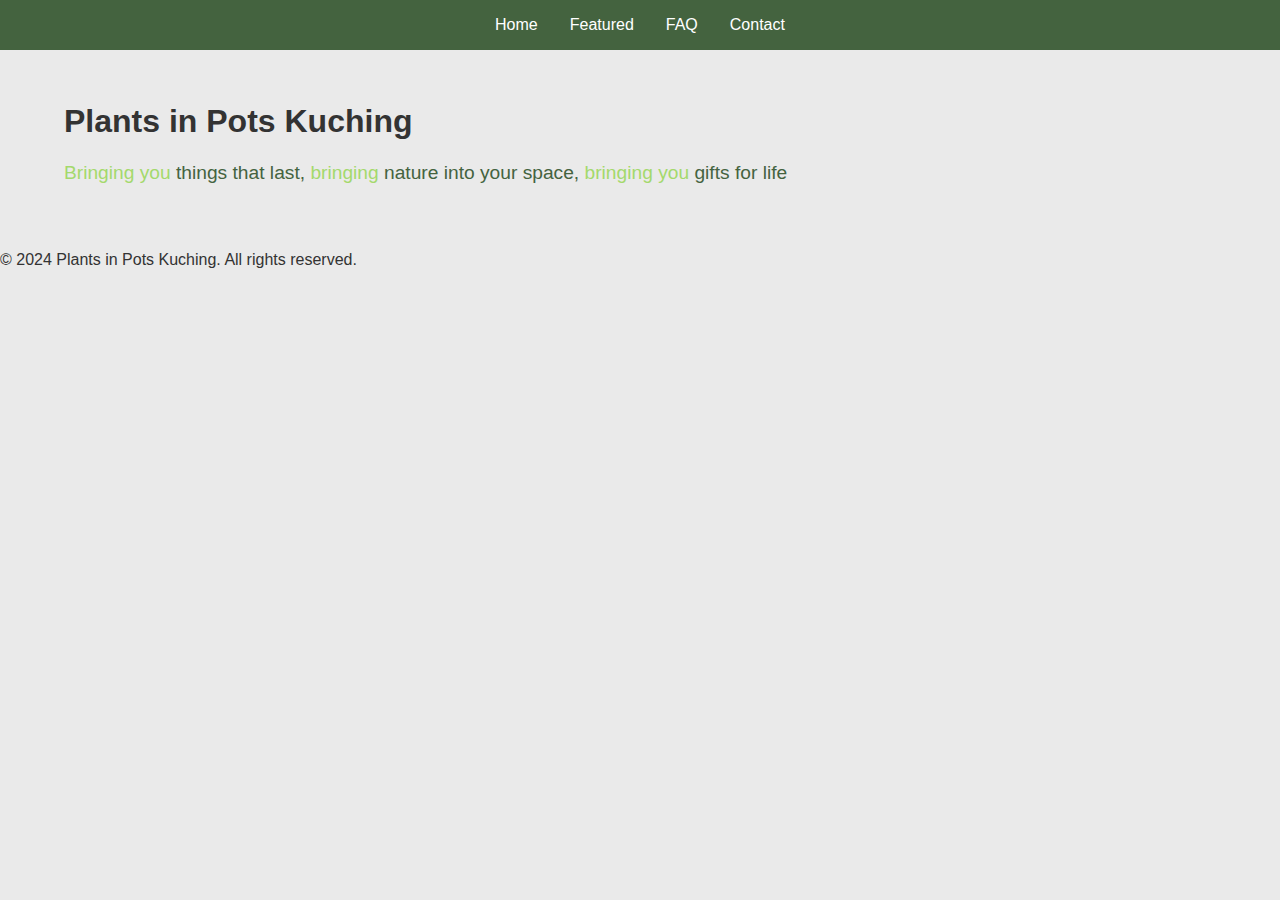
<file: index.html>
<!DOCTYPE html>
<html lang="en">
<head>
    <meta charset="UTF-8">
    <meta name="viewport" content="width=device-width, initial-scale=1.0">
    <title>Plants in Pots Kuching</title>
    <link rel="stylesheet" href="style.css">
    <style>
        /* Additional CSS for slogan formatting */
        .slogan {
            font-size: 1.2em;
            color: #44633F; /* Color for "bringing" and "bringing you" */
        }

        .slogan-emphasis {
            color: #a4d96c; /* Color for emphasis */
        }
    </style>
</head>
<body>
    <header>
        <nav>
            <ul>
                <li><a href="index.html">Home</a></li>
                <li><a href="featured.html">Featured</a></li>
                <li><a href="faq.html">FAQ</a></li>
                <li><a href="contact.html">Contact</a></li>
            </ul>
        </nav>
    </header>
    <main>
       <section class="section-padding">
    <h1>Plants in Pots Kuching</h1>
    <p class="slogan"><span class="slogan-emphasis">Bringing you</span> things that last, <span class="slogan-emphasis">bringing</span> nature into your space, <span class="slogan-emphasis">bringing you</span> gifts for life</p>
</section>
    </main>
    <footer>
        <p>&copy; 2024 Plants in Pots Kuching. All rights reserved.</p>
    </footer>
</body>
</html>
</file>
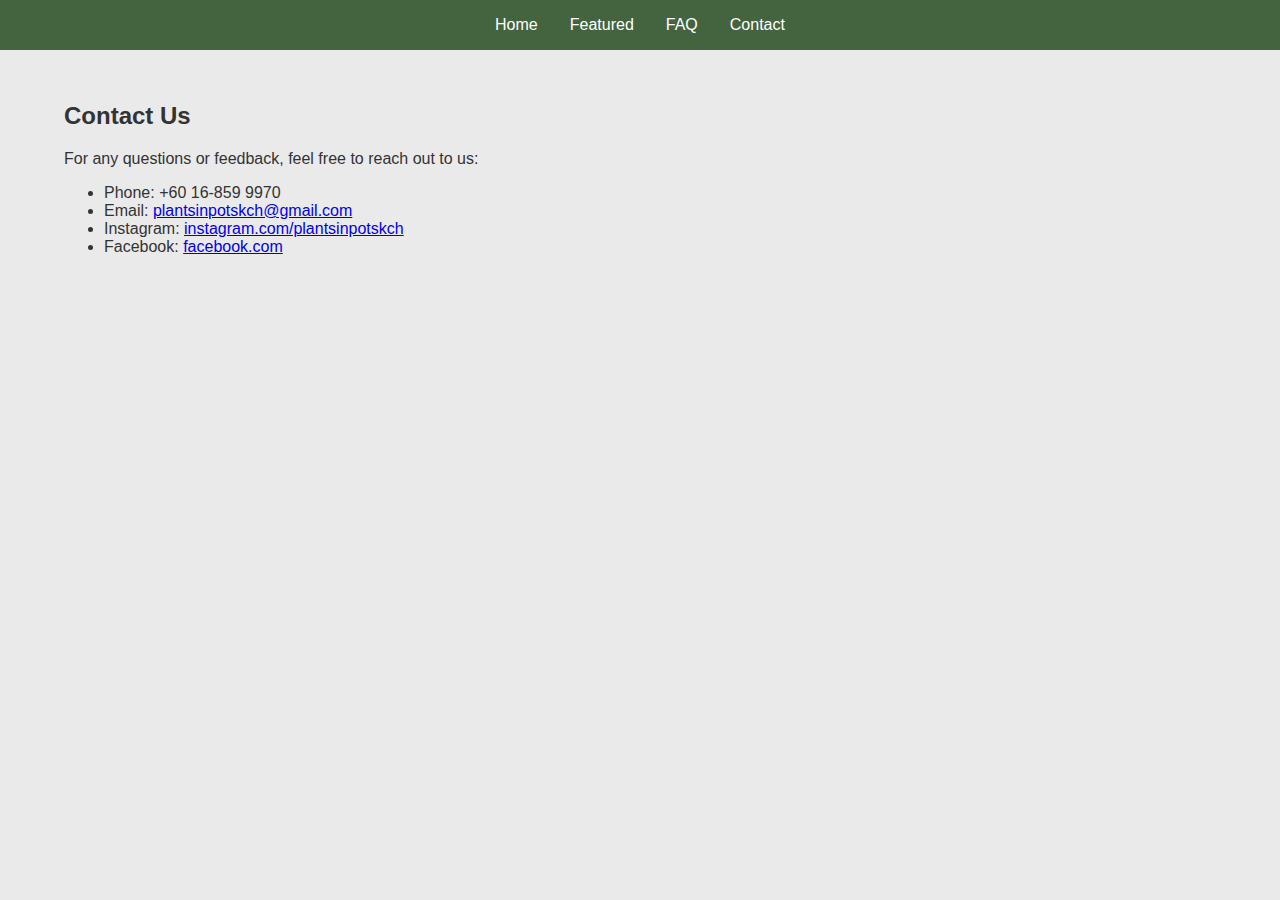
<file: contact.html>
<!DOCTYPE html>
<html lang="en">
<head>
    <meta charset="UTF-8">
    <meta name="viewport" content="width=device-width, initial-scale=1.0">
    <title>Contact Us - Plants in Pots Kuching</title>
    <link rel="stylesheet" href="style.css">
</head>
<body>
    <header>
        <nav>
            <ul>
                <li><a href="index.html">Home</a></li>
                <li><a href="featured.html">Featured</a></li>
                <li><a href="faq.html">FAQ</a></li>
                <li><a href="contact.html">Contact</a></li>
            </ul>
        </nav>
    </header>
    <main>
        <section id="contact" class="section-padding">
            <h2>Contact Us</h2>
            <p>For any questions or feedback, feel free to reach out to us:</p>
            <ul>
                <li>Phone: +60 16-859 9970</li>
                <li>Email: <a href="mailto:plantsinpotskch@gmail.com">plantsinpotskch@gmail.com</a></li>
                <li>Instagram: <a href="https://www.instagram.com/plantsinpotskch" target="_blank">instagram.com/plantsinpotskch</a></li>
                <li>Facebook: <a href="https://www.facebook.com/plantsinpotskch/" target="_blank">facebook.com
</file>
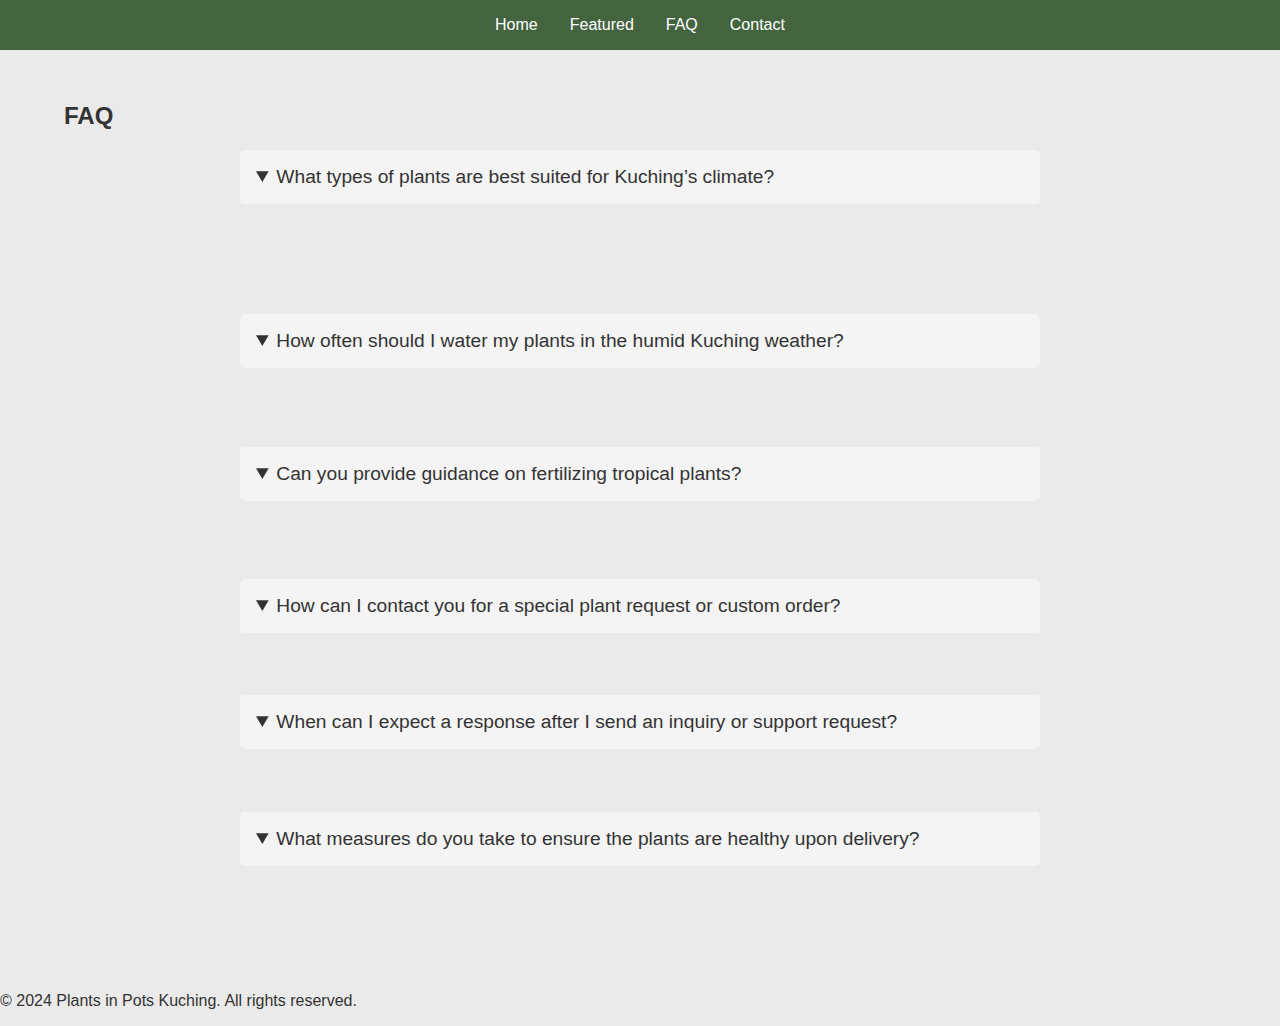
<file: faq.html>
<!DOCTYPE html>
<html lang="en">
<head>
    <meta charset="UTF-8">
    <meta name="viewport" content="width=device-width, initial-scale=1.0">
    <title>FAQ - Plants in Pots Kuching</title>
    <link rel="stylesheet" href="style.css">
</head>
<body>
    <header>
        <nav>
            <ul>
                <li><a href="index.html">Home</a></li>
                <li><a href="featured.html">Featured</a></li>
                <li><a href="faq.html">FAQ</a></li>
                <li><a href="contact.html">Contact</a></li>
            </ul>
        </nav>
    </header>
    <main>
        <section id="faq" class="section-padding">
            <h2>FAQ</h2>
            <div class="accordion">
                <details open>
                    <summary>What types of plants are best suited for Kuching’s climate?</summary>
                    <p class="answer">In Kuching's tropical rainforest climate, plants that thrive are those that can handle both the year-round warm temperatures and the high humidity. Many of the plants you'll find in local nurseries and our shop are well-adapted to these conditions. This includes a variety of indoor plants such as Peace Lilies and Snake Plants, outdoor shrubs like Ixora and Hibiscus, as well as fruit-bearing trees, which are quite popular among local gardeners. These plants are known for their resilience and ability to thrive with the consistent rainfall and warm weather we experience here.</p>
                </details>
                <div class="question-indicator"></div>
                <details open>
                    <summary>How often should I water my plants in the humid Kuching weather?</summary>
                    <p class="answer">In Kuching's humid climate, plants generally require less frequent watering as the air moisture is often enough to keep them hydrated. Always check the topsoil—about 2 inches deep. If it feels dry, it’s time to water. Overwatering can be just as harmful as under-watering, so it's important to understand the needs of each plant species.</p>
                </details>
                <div class="question-indicator"></div>
                <details open>
                    <summary>Can you provide guidance on fertilizing tropical plants?</summary>
                    <p class="answer">Tropical plants in Kuching typically flourish with less frequent fertilization due to the naturally rich soils. However, a balanced fertilizer can be applied once every 2-3 months during the growing season. Slow-release fertilizers are great for consistent nutrient supply without the risk of over-fertilization.</p>
                </details>
                <div class="question-indicator"></div>
                <details open>
                    <summary>How can I contact you for a special plant request or custom order?</summary>
                    <p class="answer">For any special requests or custom orders, please <a href="contact.html">contact us</a> through our website. We are eager to cater to your unique plant needs and help you find the perfect addition to your green space.</p>
                </details>
                <div class="question-indicator"></div>
                <details open>
                    <summary>When can I expect a response after I send an inquiry or support request?</summary>
                    <p class="answer">We aim to respond to all inquiries and support requests within 1-2 business days. During particularly busy times, we appreciate your patience as we work to get back to you as quickly as possible.</p>
                </details>
                <div class="question-indicator"></div>
                <details open>
                    <summary>What measures do you take to ensure the plants are healthy upon delivery?</summary>
                    <p class="answer">We meticulously prepare and inspect each plant before delivery to ensure they are healthy. They are securely packaged to avoid any damage in transit and given a final check to ensure they meet our quality standards. Our goal is for you to receive your plants in the best possible condition, ready to thrive in your home or garden.</p>
                </details>
                <div class="question-indicator"></div>
            </div>
        </section>
    </main>
    <footer>
        <p>&copy; 2024 Plants in Pots Kuching. All rights reserved.</p>
    </footer>
    <button onclick="scrollToTop()" id="back-to-top">Back to Top</button>
    <script>
        function scrollToTop() {
            window.scrollTo({
                top: 0,
                behavior: 'smooth'
            });
        }

        // Add JavaScript for toggling accordion details
        document.addEventListener('DOMContentLoaded', function () {
            const accordionItems = document.querySelectorAll('.accordion details');
            accordionItems.forEach(item => {
                item.addEventListener('click', function () {
                    this.toggleAttribute('open');
                });
            });
        });
    </script>
    <script src="script.js"></script>
</body>
</html>
</file>
<file: style.css>
body {
    font-family: 'Roboto', sans-serif;
    background-color: #eaeaea;
    color: #333;
    margin: 0;
    padding: 0;
}

header {
    background-color: #44633F;
    color: white;
    padding: 1rem 0;
}

header nav ul {
    list-style: none;
    display: flex;
    justify-content: center;
    margin: 0;
    padding: 0;
}

header nav ul li {
    margin: 0 1rem;
}

header nav ul li a {
    color: white;
    text-decoration: none;
    transition: color 0.3s, transform 0.3s;
}

header nav ul li a:hover {
    color: #a4d96c;
    transform: translateY(-3px);
}

.section-padding {
    padding: 2rem 5%;
}

.accordion {
    max-width: 800px;
    margin: 0 auto;
}

.accordion details {
    margin-bottom: 1rem;
}

.accordion summary {
    cursor: pointer;
    font-size: 1.2rem;
    color: #333;
    background-color: #f4f4f4;
    padding: 1rem;
    border-radius: 5px;
    transition: background-color 0.3s;
}

.accordion summary:hover {
    background-color: #e0e0e0;
}

.accordion p.answer {
    font-size: 0.9rem;
    color: #666;
    opacity: 0;
    transition: opacity 0.3s;
}

.accordion p.answer.visible {
    opacity: 0.9;
}

.plant-image {
    width: 100%;
    height: auto;
    transition: transform 0.3s ease;
}

.plant-image:hover {
    transform: scale(1.05);
}

.plant-image::after {
    content: attr(alt);
    position: absolute;
    bottom: 10px;
    left: 10px;
    width: calc(100% - 20px);
    padding: 8px;
    background-color: rgba(0, 0, 0, 0.7);
    color: #fff;
    font-size: 1em;
    opacity: 0;
    transition: opacity 0.3s ease;
}

.plant-image:hover::after {
    opacity: 1;
}

#back-to-top {
    position: fixed;
    bottom: 20px;
    right: 20px;
    background-color: #44633F;
    color: white;
    padding: 10px 20px;
    border: none;
    border-radius: 5px;
    cursor: pointer;
    transition: background-color 0.3s;
    display: none;
}

#back-to-top:hover {
    background-color: #32502B;
}

.question-indicator:hover {
    background-color: #ccc;
}

.slick-slider {
    position: relative;
    display: block;
    box-sizing: border-box;
    -webkit-user-select: none;
    -moz-user-select: none;
    -ms-user-select: none;
    user-select: none;
    -webkit-touch-callout: none;
    -khtml-user-select: none;
    -ms-touch-action: pan-y;
    touch-action: pan-y;
    -webkit-tap-highlight-color: transparent;
}

.slick-list {
    overflow: hidden;
    margin: 0;
    padding: 0;
}

.slick-slide {
    display: none;
    float: left;
    height: 100%;
    min-height: 1px;
}

.slick-prev,
.slick-next {
    font-size: 0;
    line-height: 0;
    position: absolute;
    top: 50%;
    display: block;
    width: 20px;
    height: 20px;
    padding: 0;
    -webkit-transform: translate(0, -50%);
    -ms-transform: translate(0, -50%);
    transform: translate(0, -50%);
    cursor: pointer;
    color: transparent;
    border: none;
    outline: none;
    background: transparent;
}

.slick-prev:hover,
.slick-prev:focus,
.slick-next:hover,
.slick-next:focus {
    color: transparent;
    outline: none;
    background: transparent;
}

.slick-prev {
    left: -25px;
}

.slick-next {
    right: -25px;
}

.slick-prev:before,
.slick-next:before {
    font-family: 'slick';
    font-size: 20px;
    line-height: 1;
    opacity: .75;
    color: white;
</file>
